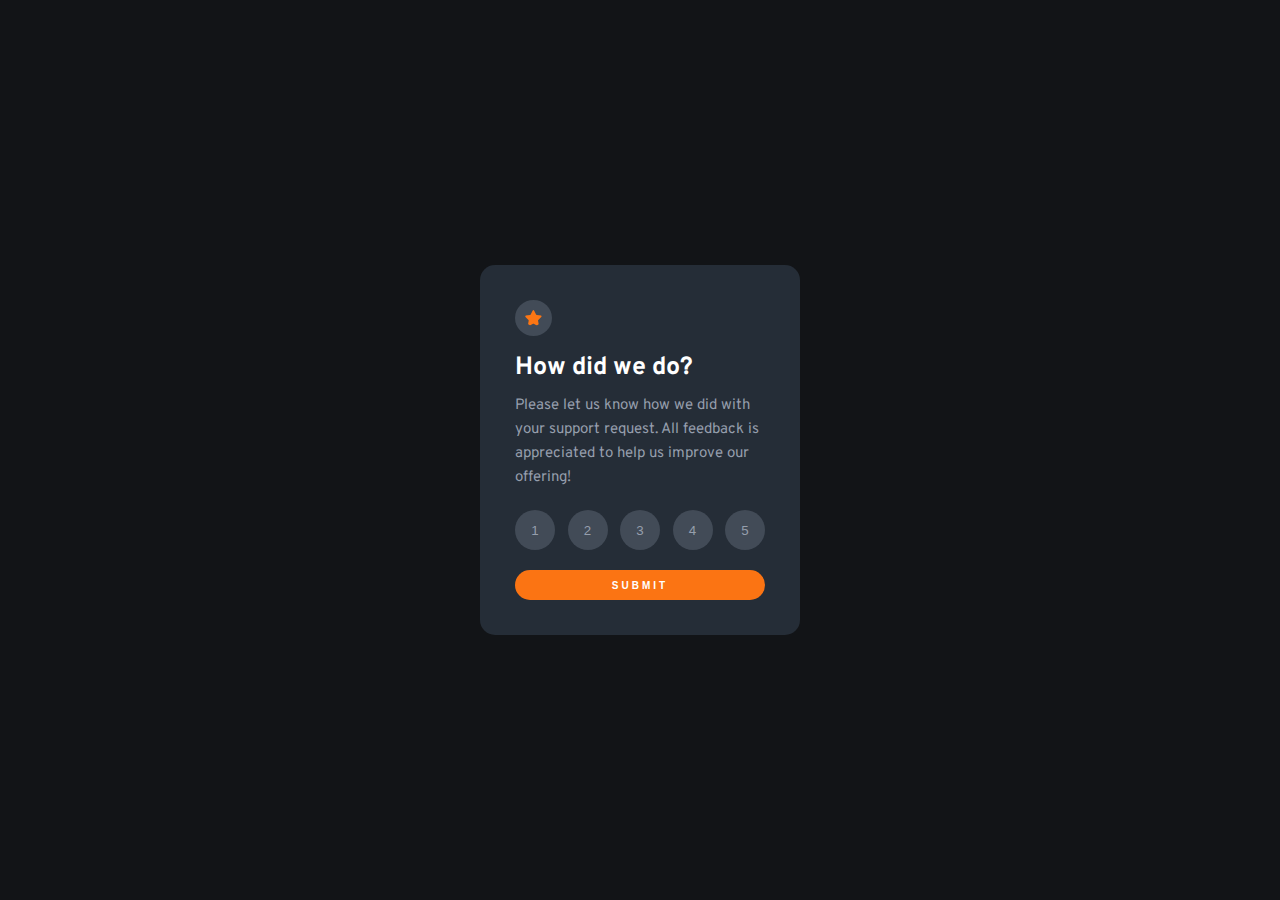
<file: Frontend Mentor Challenges/interactive-rating-component-main/interactive-rating-component-main/index.html>
<!DOCTYPE html>
<html lang="en">
  <head>
    <meta charset="UTF-8" />
    <meta name="viewport" content="width=device-width, initial-scale=1.0" />
    <!-- displays site properly based on user's device -->

    <link
      rel="icon"
      type="image/png"
      sizes="32x32"
      href="./images/favicon-32x32.png"
    />

    <link rel="stylesheet" href="style.css" />

    <title>Frontend Mentor | Interactive rating component</title>

    <!-- Feel free to remove these styles or customise in your own stylesheet 👍 -->
    <style>
      .attribution {
        font-size: 11px;
        text-align: center;
      }
      .attribution a {
        color: hsl(228, 45%, 44%);
      }
    </style>
  </head>
  <body>
    <div class="container">
      <!-- Active states  start-->
      <div class="active-states">
        <div class="content">
          <div class="icon">
            <img src="images/icon-star.svg" alt="" />
          </div>
          <h2>How did we do?</h2>
          <p>
            Please let us know how we did with your support request. All
            feedback is appreciated to help us improve our offering!
          </p>
          <div class="bt">
            <button>1</button>
            <button>2</button>
            <button>3</button>
            <button>4</button>
            <button>5</button>
          </div>
          <button class="bt1" href="">SUBMIT</button>
        </div>
      </div>
      <!-- Active states end-->

      <!-- Thank you state start -->
      <div class="thankyou-state hide">
        <div class="content">
          <img src="images/illustration-thank-you.svg" alt="" />
          <div class="notify">
            <h4>You selected <span>0</span> out of 5</h4>
          </div>
          <h1>Thank you!</h1>
          <p>
            We appreciate you taking the time to give a rating. If you ever need
            more support, don’t hesitate to get in touch!
          </p>
        </div>
      </div>
      <!-- Thank you state start -->
    </div>

    <script type="text/javascript" src="main.js"></script>
  </body>
</html>
</file>
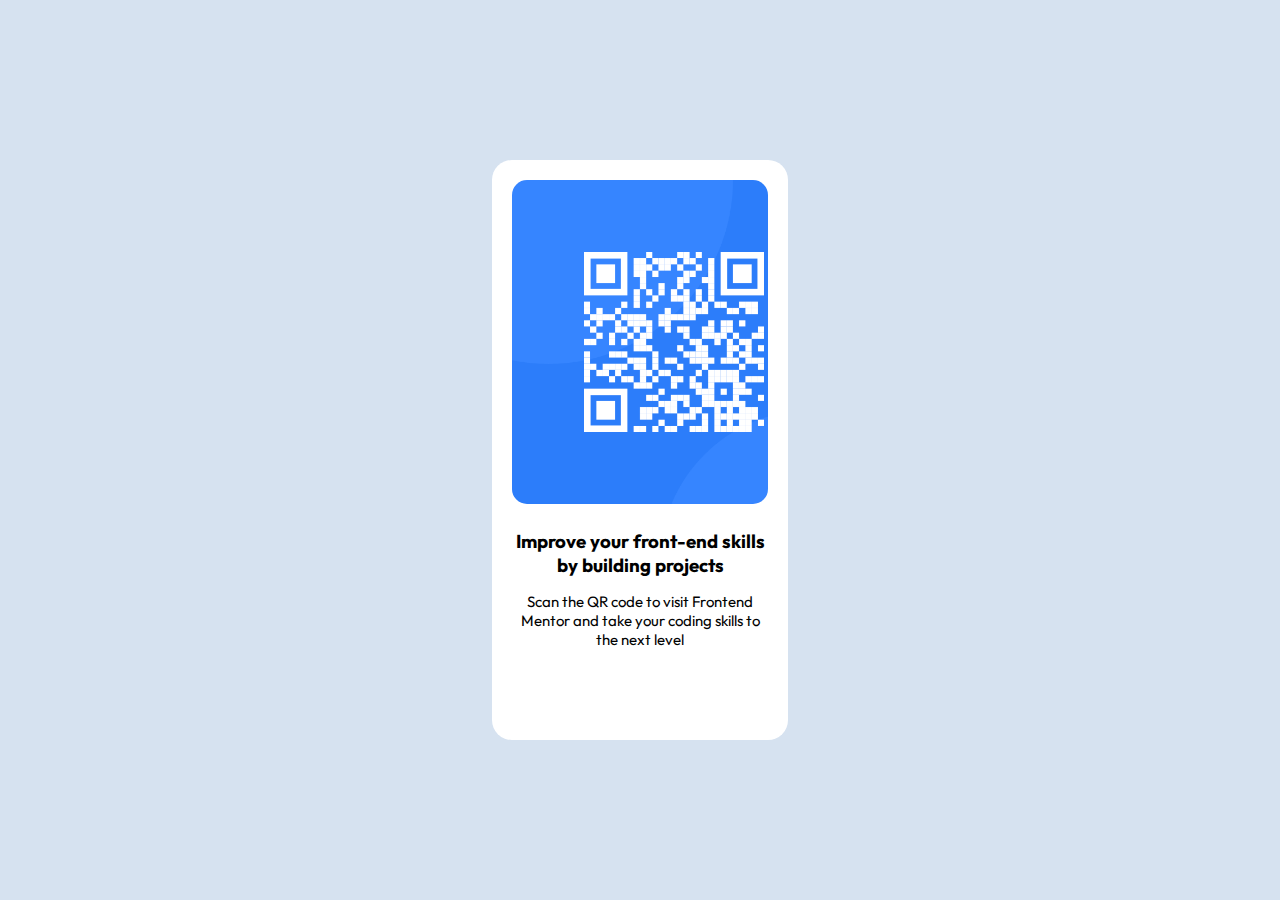
<file: Frontend Mentor Challenges/qr-code-component-main/qr-code-component-main/index.html>
<!DOCTYPE html>
<html lang="en">
  <head>
    <meta charset="UTF-8" />
    <meta name="viewport" content="width=device-width, initial-scale=1.0" />
    <!-- displays site properly based on user's device -->

    <link
      rel="icon"
      type="image/png"
      sizes="32x32"
      href="./images/favicon-32x32.png"
    />

    <title>Frontend Mentor | QR code component</title>

    <!-- Feel free to remove these styles or customise in your own stylesheet 👍 -->
    <style>
      .attribution {
        font-size: 11px;
        text-align: center;
      }
      .attribution a {
        color: hsl(228, 45%, 44%);
      }
    </style>
    <link rel="stylesheet" href="style.css" />
  </head>
  <body>
    <div class="container">
      <div class="qr-code"></div>
      <div class="content">
        <h3>Improve your front-end skills by building projects</h3>
        <p>
          Scan the QR code to visit Frontend Mentor and take your coding skills
          to the next level
        </p>
      </div>
    </div>
  </body>
</html>
</file>
<file: Frontend Mentor Challenges/interactive-rating-component-main/interactive-rating-component-main/style.css>
@import url('https://fonts.googleapis.com/css2?family=Overpass:wght@400;700&display=swap');

* {
    margin: 0;
}

body {
    font-family: 'Overpass', sans-serif;
    font-size: 15px;
    position: relative;
    background-color: hsl(216, 12%, 8%);
    color: hsl(0, 0%, 100%);
    min-height: 100vh;
}

.container {
    position: absolute;
    width: 25%;
    background-color: hsl(213, 19%, 18%);
    top: 50%;
    left: 50%;
    transform: translate(-50%, -50%);
    border-radius: 15px;
}

.content {
    padding: 35px;
}

.icon img {
    background-color: hsl(213, 14%, 30%);
    padding: 10px;
    border-radius: 50%;
}

.active-states h2 {
    color: hsl(0, 0%, 100%);
    font-size: 25px;
    font-weight: 700;
    margin: 10px 0;
}

.active-states p {
    font-weight: 400;
    color: hsl(217, 12%, 63%);
    line-height: 1.6;
}

.bt {
    margin-top: 20px;
    display: flex;
    justify-content: space-between;
}

.bt button {
    border-radius: 50%;
    width: 40px;
    height: 40px;
    background-color: hsl(213, 14%, 30%);
    border: none;
    color: hsl(217, 12%, 63%);
}

.bt button:hover {
    background-color: hsl(216, 12%, 54%);
    cursor: pointer;
    color: hsl(0, 0%, 100%);
}

.bt button:active {
    color: hsl(0, 0%, 100%);
    cursor: pointer;
    background-color: hsl(25, 97%, 53%);
}

.active-states .bt1 {
    margin-top: 20px;
    border: none;
    border-radius: 20px;
    width: 100%;
    font-size: 10px;
    height: 30px;
    color: hsl(0, 0%, 100%);
    background-color: hsl(25, 97%, 53%);
    letter-spacing: 3px;
    font-weight: 700;
}

.active-states .bt1:hover {
    background-color: hsl(0, 0%, 100%);
    cursor: pointer;
    color: hsl(25, 97%, 53%);
}

.thankyou-state {
    text-align: center;
}

.thankyou-state h4 {
    margin: 20px auto;
    height: 30px;
    width: 75%;
    display: flex;
    justify-content: center;
    align-items: center;
    border-radius: 20px;
    font-weight: 400;
    background-color: hsl(213, 14%, 30%);
    color: hsl(25, 97%, 53%);
    text-align: center;
}

.thankyou-state h1 {
    font-weight: 700;
    font-size: 25px;
}

.thankyou-state p {
    margin: 15px auto;
    font-weight: 400;
    color: hsl(217, 12%, 63%);
    line-height: 1.6;
}

span {
    margin: 0 3px;
}

.hide {
    display: none;
}
</file>
<file: Frontend Mentor Challenges/qr-code-component-main/qr-code-component-main/style.css>
@import url('https://fonts.googleapis.com/css2?family=Outfit:wght@400;700&family=Overpass:wght@400;700&display=swap');

* {
    margin: 0;
    font-family: Outfit, sans-serif;
}

body {
    height: 100vh;
    display: flex;
    justify-content: center;
    align-items: center;
    text-align: center;
    background-color: hsl(212, 45%, 89%);
}

.container {
    height: 60%;
    width: 20%;
    background-color: hsl(0, 0%, 100%);
    border-radius: 20px;
    padding: 20px;
}

.qr-code {
    background-image: url('./images/image-qr-code.png');
    background-repeat: no-repeat;
    background-size: cover;
    height: 60%;
    border-radius: 15px;
}



h3 {
    font-weight: 700;
    margin: 25px 0px 15px 0px;
}

p {
    font-size: 15px;
    font-weight: 400;
}
</file>
